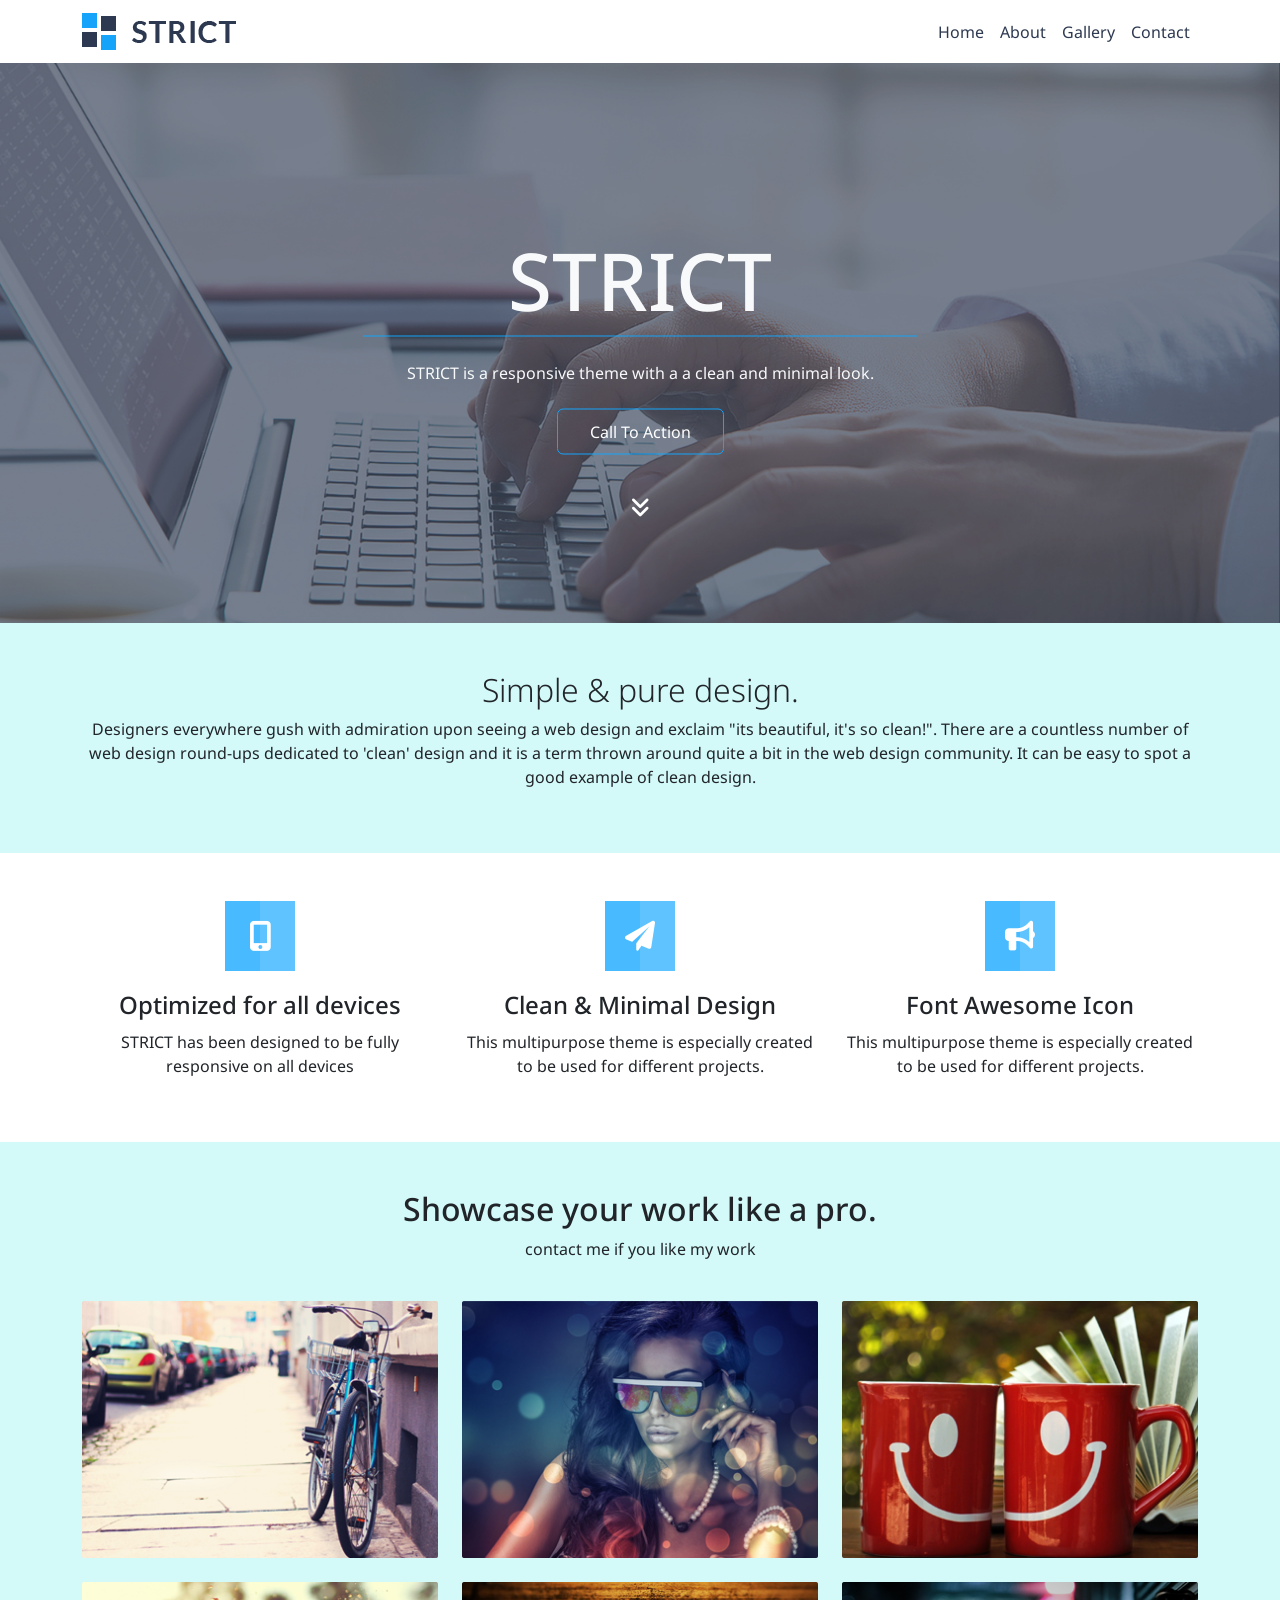
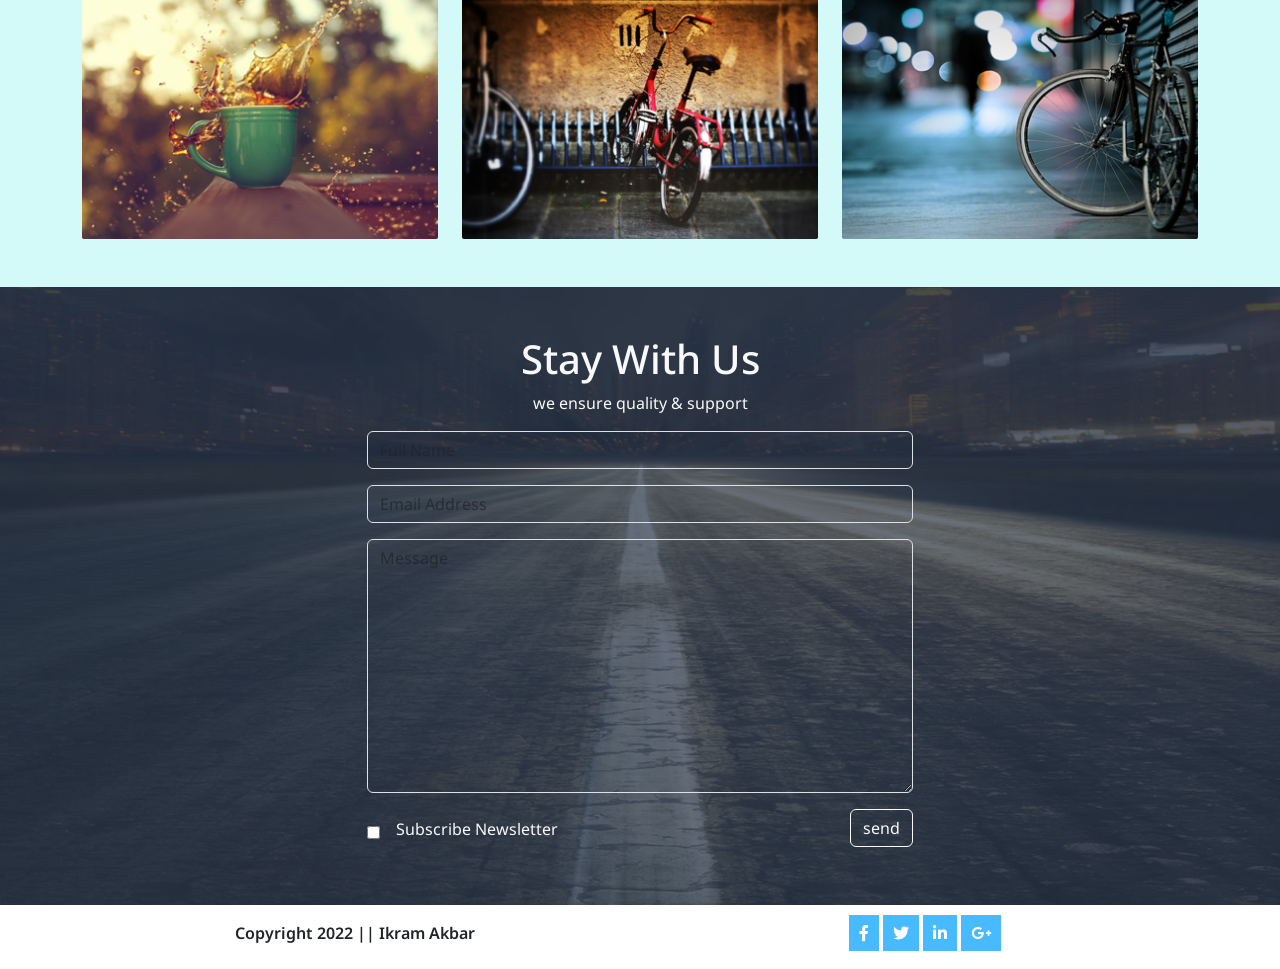
<file: index.html>
<!DOCTYPE html>
<html lang="en">
  <head>
    <meta charset="utf-8" />
    <meta name="viewport" content="width=device-width, initial-scale=1" />
    <!-- Title bar icon -->
    <link
      rel="shortcut icon"
      href="/assets/title-icon.png"
      type="image/x-icon"
    />
    <title>STRICT</title>
    <!-- Custom Google Font Link -->
    <link rel="preconnect" href="https://fonts.googleapis.com" />
    <link rel="preconnect" href="https://fonts.gstatic.com" crossorigin />
    <link
      href="https://fonts.googleapis.com/css2?family=Noto+Sans:ital,wght@0,100;0,200;0,300;0,400;0,500;0,600;0,700;0,800;1,100;1,200;1,300;1,400;1,500;1,600;1,700;1,800;1,900&display=swap"
      rel="stylesheet"
    />
    <!-- Font Awesome Link  -->
    <link rel="stylesheet" href="/css/all.min.css" />
    <!-- Bootstrap CSS file  -->
    <link
      href="https://cdn.jsdelivr.net/npm/bootstrap@5.2.0-beta1/dist/css/bootstrap.min.css"
      rel="stylesheet"
      integrity="sha384-0evHe/X+R7YkIZDRvuzKMRqM+OrBnVFBL6DOitfPri4tjfHxaWutUpFmBp4vmVor"
      crossorigin="anonymous"
    />
    <!-- Custom CSS file -->
    <link rel="stylesheet" href="/css/style.css" />
  </head>

  <body>
    <!-- Header Section Start  -->
    <header class="">
      <div class="container">
        <div class="row">
          <nav class="navbar navbar-expand-lg">
            <div class="container-fluid">
              <a class="navbar-brand" href="#"
                ><img src="/assets/Strict.png" alt="strict logo"
              /></a>
              <button
                class="navbar-toggler"
                type="button"
                data-bs-toggle="collapse"
                data-bs-target="#navbarSupportedContent"
                aria-controls="navbarSupportedContent"
                aria-expanded="false"
                aria-label="Toggle navigation"
              >
                <span class="navbar-toggler-icon"></span>
              </button>
              <div class="collapse navbar-collapse" id="navbarSupportedContent">
                <ul class="text-secondary navbar-nav ms-auto mb-2 mb-lg-0">
                  <li class="nav-item">
                    <a class="nav-link active" aria-current="page" href="#"
                      >Home</a
                    >
                  </li>
                  <li class="nav-item">
                    <a class="nav-link active" aria-current="page" href="#"
                      >About</a
                    >
                  </li>
                  <li class="nav-item">
                    <a class="nav-link active" aria-current="page" href="#"
                      >Gallery</a
                    >
                  </li>
                  <li class="nav-item">
                    <a class="nav-link active" aria-current="page" href="#"
                      >Contact</a
                    >
                  </li>
                </ul>
              </div>
            </div>
          </nav>
        </div>
      </div>
    </header>
    <!-- Header Section End -->

    <!-- Banner Section start -->
    <section class="banner-section">
      <div class="container py-5">
        <div class="row">
          <div
            class="col-md-6 mx-auto text-center text-light custom-banner-text"
          >
            <h1>STRICT</h1>
            <span></span>
            <p>STRICT is a responsive theme with a a clean and minimal look.</p>
            <button class="btn custom-btn">Call To Action</button>
          </div>
        </div>
      </div>
      <div class="icon">
        <i class="fa-solid fa-angles-down"></i>
      </div>
    </section>
    <!-- Banner Section End -->
    <!-- simple section start -->
    <div class="simple-section">
      <div class="container py-5">
        <div class="row">
          <div class="col-md-12 col-12 text-center">
            <h2 class="fw-light">Simple & pure design.</h2>
            <p>
              Designers everywhere gush with admiration upon seeing a web design
              and exclaim "its beautiful, it's so clean!". There are a countless
              number of web design round-ups dedicated to 'clean' design and it
              is a term thrown around quite a bit in the web design community.
              It can be easy to spot a good example of clean design.
            </p>
          </div>
        </div>
      </div>
    </div>
    <!-- simple section end -->
    <!-- Feature Section start -->
    <section class="feature-section">
      <div class="container py-5">
        <div class="row">
          <div class="col-md-4 col-xl-4 col-sm-12 text-center">
            <div class="feature-icon">
              <i class="fa-solid fa-mobile-screen-button"></i>
            </div>
            <h4>Optimized for all devices</h4>
            <p>
              STRICT has been designed to be fully responsive on all devices
            </p>
          </div>
          <div class="col-md-4 col-xl-4 col-sm-12 text-center">
            <div class="feature-icon">
              <i class="fa-solid fa-paper-plane"></i>
            </div>
            <h4>Clean & Minimal Design</h4>
            <p>
              This multipurpose theme is especially created to be used for
              different projects.
            </p>
          </div>
          <div class="col-md-4 col-xl-4 col-sm-12 text-center">
            <div class="feature-icon">
              <i class="fa-solid fa-bullhorn"></i>
            </div>
            <h4>Font Awesome Icon</h4>
            <p>
              This multipurpose theme is especially created to be used for
              different projects.
            </p>
          </div>
        </div>
      </div>
    </section>
    <!-- Feature Section end -->

    <!-- showcase section start -->
    <section class="showcase-section">
      <div class="container py-5">
        <div class="row">
          <div class="col-md-6 col-sm-12 col-xl-6 m-auto text-center">
            <h2>Showcase your work like a pro.</h2>
            <p>contact me if you like my work</p>
          </div>
        </div>
        <div class="row">
          <div class="col-md-4 g-4">
            <div class="gallery-container">
              <div class="img-container">
                <img class="img-fluid" src="/assets/item_1.png" alt="" />
              </div>
              <div class="gallery-icon">
                <ul>
                  <li>
                    <a href="#">
                      <i class="fa-solid fa-magnifying-glass-plus"></i>
                    </a>
                  </li>
                  <li>
                    <a href="#">
                      <i class="fa-solid fa-link"></i>
                    </a>
                  </li>
                </ul>
              </div>
            </div>
          </div>
          <div class="col-md-4 g-4">
            <div class="gallery-container">
              <div class="img-container">
                <img class="img-fluid" src="/assets/item_2.png" alt="" />
              </div>
              <div class="gallery-icon">
                <ul>
                  <li>
                    <a href="#">
                      <i class="fa-solid fa-magnifying-glass-plus"></i>
                    </a>
                  </li>
                  <li>
                    <a href="#">
                      <i class="fa-solid fa-link"></i>
                    </a>
                  </li>
                </ul>
              </div>
            </div>
          </div>
          <div class="col-md-4 g-4">
            <div class="gallery-container">
              <div class="img-container">
                <img class="img-fluid" src="/assets/item_3.png" alt="" />
              </div>
              <div class="gallery-icon">
                <ul>
                  <li>
                    <a href="#">
                      <i class="fa-solid fa-magnifying-glass-plus"></i>
                    </a>
                  </li>
                  <li>
                    <a href="#">
                      <i class="fa-solid fa-link"></i>
                    </a>
                  </li>
                </ul>
              </div>
            </div>
          </div>
          <div class="col-md-4 g-4">
            <div class="gallery-container">
              <div class="img-container">
                <img class="img-fluid" src="/assets/item_4.png" alt="" />
              </div>
              <div class="gallery-icon">
                <ul>
                  <li>
                    <a href="#">
                      <i class="fa-solid fa-magnifying-glass-plus"></i>
                    </a>
                  </li>
                  <li>
                    <a href="#">
                      <i class="fa-solid fa-link"></i>
                    </a>
                  </li>
                </ul>
              </div>
            </div>
          </div>
          <div class="col-md-4 g-4">
            <div class="gallery-container">
              <div class="img-container">
                <img class="img-fluid" src="/assets/item_5.png" alt="" />
              </div>
              <div class="gallery-icon">
                <ul>
                  <li>
                    <a href="#">
                      <i class="fa-solid fa-magnifying-glass-plus"></i>
                    </a>
                  </li>
                  <li>
                    <a href="#">
                      <i class="fa-solid fa-link"></i>
                    </a>
                  </li>
                </ul>
              </div>
            </div>
          </div>
          <div class="col-md-4 g-4">
            <div class="gallery-container">
              <div class="img-container">
                <img class="img-fluid" src="/assets/item_6.png" alt="" />
              </div>
              <div class="gallery-icon">
                <ul>
                  <li>
                    <a href="#">
                      <i class="fa-solid fa-magnifying-glass-plus"></i>
                    </a>
                  </li>
                  <li>
                    <a href="#">
                      <i class="fa-solid fa-link"></i>
                    </a>
                  </li>
                </ul>
              </div>
            </div>
          </div>
        </div>
      </div>
    </section>
    <!-- showcase section end -->

    <!-- Contact Page start -->
    <section class="contact-us">
      <div class="container py-5">
        <div class="row">
          <div
            class="col-md-12 col-sm-12 col-xl-6 m-auto text-light text-center"
          >
            <h1>Stay With Us</h1>
            <p>we ensure quality & support</p>
          </div>
        </div>
        <div class="row">
          <div class="col-md-6 m-auto">
            <div class="form-div">
              <form action="#">
                <input
                  type="text"
                  name=""
                  id=""
                  placeholder="Full Name"
                  class="form-control mb-3 bg-transparent"
                />
                <input
                  type="email"
                  name=""
                  id=""
                  placeholder="Email Address"
                  class="form-control mb-3 bg-transparent"
                />
                <textarea
                  name=""
                  id=""
                  cols="30"
                  rows="10"
                  placeholder="Message"
                  class="form-control mb-3 bg-transparent"
                ></textarea>
                <div
                  class="submit_section d-flex justify-content-between text-light"
                >
                  <div
                    class="one d-flex align-items-center justify-content-between"
                  >
                    <input type="checkbox" name="" id="" />
                    <p class="ms-3 mt-2">Subscribe Newsletter</p>
                  </div>
                  <div class="two">
                    <input
                      class="btn btn-outline-light"
                      type="submit"
                      value="send"
                    />
                  </div>
                </div>
              </form>
            </div>
          </div>
        </div>
      </div>
    </section>
    <!-- Contact Page end -->

    <!-- Footer section Start -->
    <footer>
      <div class="container py-2">
        <div class="row">
          <div class="col-md-6 col-sm-12">
            <p class="mt-2 fw-semibold text-sm-center">Copyright 2022 || Ikram Akbar</p>
          </div>
          <div class="col-md-6 col-sm-12">
            <div class="d-flex justify-content-end  justify-content-sm-center custom-icon">
              <i class="fa-brands fa-facebook-f"></i>
              <i class="fa-brands fa-twitter"></i>
              <i class="fa-brands fa-linkedin-in"></i>
              <i class="fa-brands fa-google-plus-g"></i>
            </div>
          </div>
        </div>
      </div>
    </footer>
    <!-- Footer section end -->

    <!-- Bootstrap Js file  -->
    <script
      src="https://cdn.jsdelivr.net/npm/bootstrap@5.2.0-beta1/dist/js/bootstrap.bundle.min.js"
      integrity="sha384-pprn3073KE6tl6bjs2QrFaJGz5/SUsLqktiwsUTF55Jfv3qYSDhgCecCxMW52nD2"
      crossorigin="anonymous"
    ></script>
  </body>
</html>
</file>
<file: css/style.css>
* {
    margin: 0;
    padding: 0;
    font-family: 'Noto Sans', sans-serif;
}

/* Header part Custom CSS */
.navbar-nav .nav-link.active,
.navbar-nav .show>.nav-link {
    color: #2d3950;
}



/* Banner Section Custom CSS */
.banner-section {
    min-height: 560px;
    background-image: url(/assets/Banner_BG.png);
    background-position: center center;
    background-repeat: no-repeat;
    background-size: cover;
    position: relative;
}

.custom-banner-text {
    position: absolute;
    left: 50%;
    top: 50%;
    transform: translate(-50%, -50%);
}

.banner-section h1 {
    font-size: 80px;
}

.banner-section span {
    width: 90%;
    height: 1px;
    margin: auto;
    background: #15a4fa;
    display: block;

}

.banner-section p {
    margin: 1.5rem 0px;
}

.custom-btn {
    border: 1px solid #15a4fa;
    color: #fff;
    padding: 10px 32px;
    transition: 0.5s all ease-in-out;
}

.custom-btn:hover {
    color: #fff;
    background-color: #15a4fa;

}

.icon {
    position: absolute;
    left: 50%;
    bottom: 100px;
    transform: translate(-50%);
    color: #fff;
    font-size: 22px;
    animation: upDown 2s linear alternate infinite;

}


@keyframes upDown {
    0% {
        bottom: 70px;
    }

    100% {
        bottom: 20%;
    }

}

/* Simple Container */

.simple-section {
    background-color: #d3f9f9;
}

/* Feature section  */
.feature-section h4 {
    margin: 20px 0px 10px;
}

.feature-icon {
    /* Permalink - use to edit and share this gradient: https://colorzilla.com/gradient-editor/#48baff+0,48baff+50,5fc3ff+50,5fc3ff+50,5fc3ff+100 */
    background: #48baff;
    /* Old browsers */
    background: -moz-linear-gradient(left,
            #48baff 0%,
            #48baff 50%,
            #5fc3ff 50%,
            #5fc3ff 50%,
            #5fc3ff 100%);
    /* FF3.6-15 */
    background: -webkit-linear-gradient(left,
            #48baff 0%,
            #48baff 50%,
            #5fc3ff 50%,
            #5fc3ff 50%,
            #5fc3ff 100%);
    /* Chrome10-25,Safari5.1-6 */
    background: linear-gradient(to right,
            #48baff 0%,
            #48baff 50%,
            #5fc3ff 50%,
            #5fc3ff 50%,
            #5fc3ff 100%);
    /* W3C, IE10+, FF16+, Chrome26+, Opera12+, Safari7+ */
    filter: progid:DXImageTransform.Microsoft.gradient(startColorstr='#48baff', endColorstr='#5fc3ff', GradientType=1);
    /* IE6-9 */
    width: 70px;
    height: 70px;
    display: flex;
    margin: auto;
    color: white;
    font-size: 30px;
    justify-content: center;
    align-items: center;
}

/* Showcase section */
.showcase-section {
    background-color: #d3f9f9;
}

.img-container {
    position: relative;
    overflow: h;
}

.img-container::after {
    content: "";
    position: absolute;
    left: 0;
    bottom: 0;
    width: 0;
    height: 0;
    background-color: #5fc3ff;
    opacity: 0.8;
    transition: 0.4s all ease-in-out;
}

.img-container:hover::after {
    height: 100%;
    width: 100%;
}

.gallery-container {
    position: relative;
}

.gallery-icon {
    position: absolute;
    top: 50%;
    left: 50%;
    transform: translate(-50%, -50%);
    z-index: 9999;
    opacity: 0;
    transition: 0.8 all ease-in-out;

}

.gallery-container:hover .gallery-icon {
    opacity: 1;
}

.gallery-icon ul {
    display: flex;
    align-content: center;
    justify-content: center;
    align-items: center;
}

.gallery-icon ul li {
    padding: 5px;
    margin: 5px;
    height: 30px;
    width: 30 px;
    border: 1px solid rgb(226 245 245);
    border-radius: 5px;
    display: flex;
    align-content: center;
    justify-content: center;
    align-items: center;


}

.gallery-icon ul li a {
    color: #fff;

}

.gallery-icon ul li a i {}

/* Contact us section */
.contact-us {
    background-image: url(/assets/form_bg.png);
    background-position: center center;
    background-repeat: no-repeat;
    background-size: cover;
    position: relative;
    z-index: 0;
}

.contact-us::before {
    position: absolute;
    content: "";
    left: 0;
    top: 0;
    width: 100%;
    height: 100%;
    background-color: #2d3950;
    opacity: 0.7;
    z-index: -1;
}

.custom-icon i {
    background: #48baff;
    color: white;
    padding: 10px;
    margin: 2px;
}
</file>
